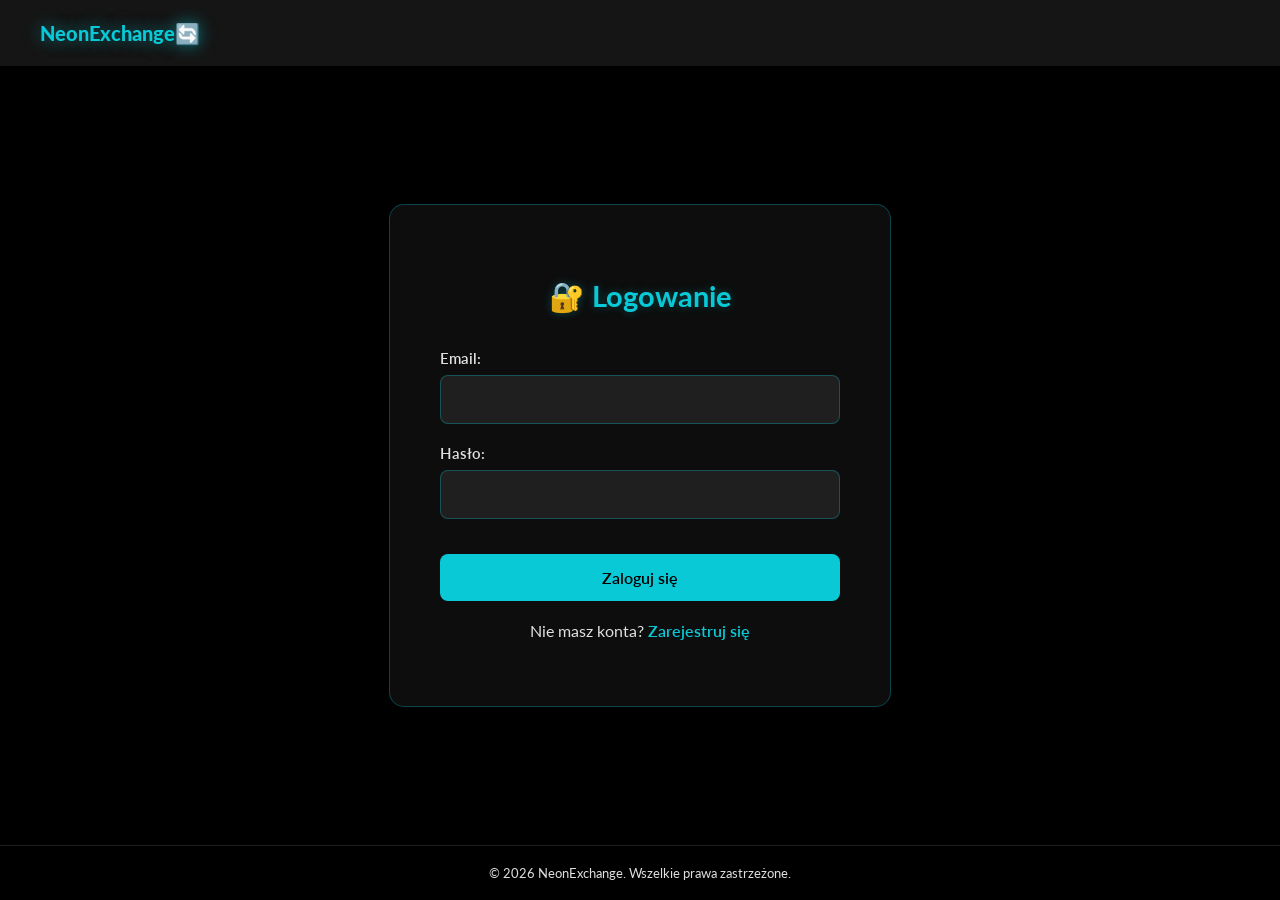
<file: pages/auth/login/login.html>
<!DOCTYPE html>
<html lang="en">
<head>
    <meta charset="UTF-8">
    <meta name="viewport" content="width=device-width, initial-scale=1.0">
    <link rel="preconnect" href="https://fonts.googleapis.com">
    <link rel="preconnect" href="https://fonts.gstatic.com" crossorigin>
    <link href="https://fonts.googleapis.com/css2?family=Lato:ital,wght@0,100;0,300;0,400;0,700;0,900;1,100;1,300;1,400;1,700;1,900&family=Jost:ital,wght@0,100..900;1,100..900&family=Pacifico&display=swap" rel="stylesheet">
    <link href="./login.css" rel="stylesheet">
    <link href="/styles/footer.css" rel="stylesheet">
    <link href="/styles/popups/popup.css" rel="stylesheet">
    <script src="/scripts/bootstrap.js" type="module"></script>
    <script src="/pages/auth/login/login.js" type="module" defer></script>
    <title>Logowanie</title>
</head>
<body>
    <app-header role="banner"></app-header>

    <main role="main">
        <section class="login-section">
            <div class="login-container">
                <h2><span aria-hidden="true">🔐</span> Logowanie</h2>
                
                <div id="form-error-message" aria-live="assertive" aria-atomic="true"></div>

                <form class="login-form" novalidate>
                    <div class="form-group">
                        <label for="email">Email:</label>
                        <input type="email" id="email" name="email" required aria-required="true">
                    </div>
                    <div class="form-group">
                        <label for="password">Hasło:</label>
                        <input type="password" id="password" name="password" required aria-required="true">
                    </div>
                    <button type="submit" class="btn">Zaloguj się</button>
                </form>
                <p class="register-link">Nie masz konta? <a href="/pages/auth/register/register.html">Zarejestruj się</a></p>
            </div>
        </section>
    </main>

    <footer role="contentinfo">
        <div class="footer-inner">
            <p>&copy; 2026 NeonExchange. Wszelkie prawa zastrzeżone.</p>
        </div>
    </footer>

</body>
</html>
</file>
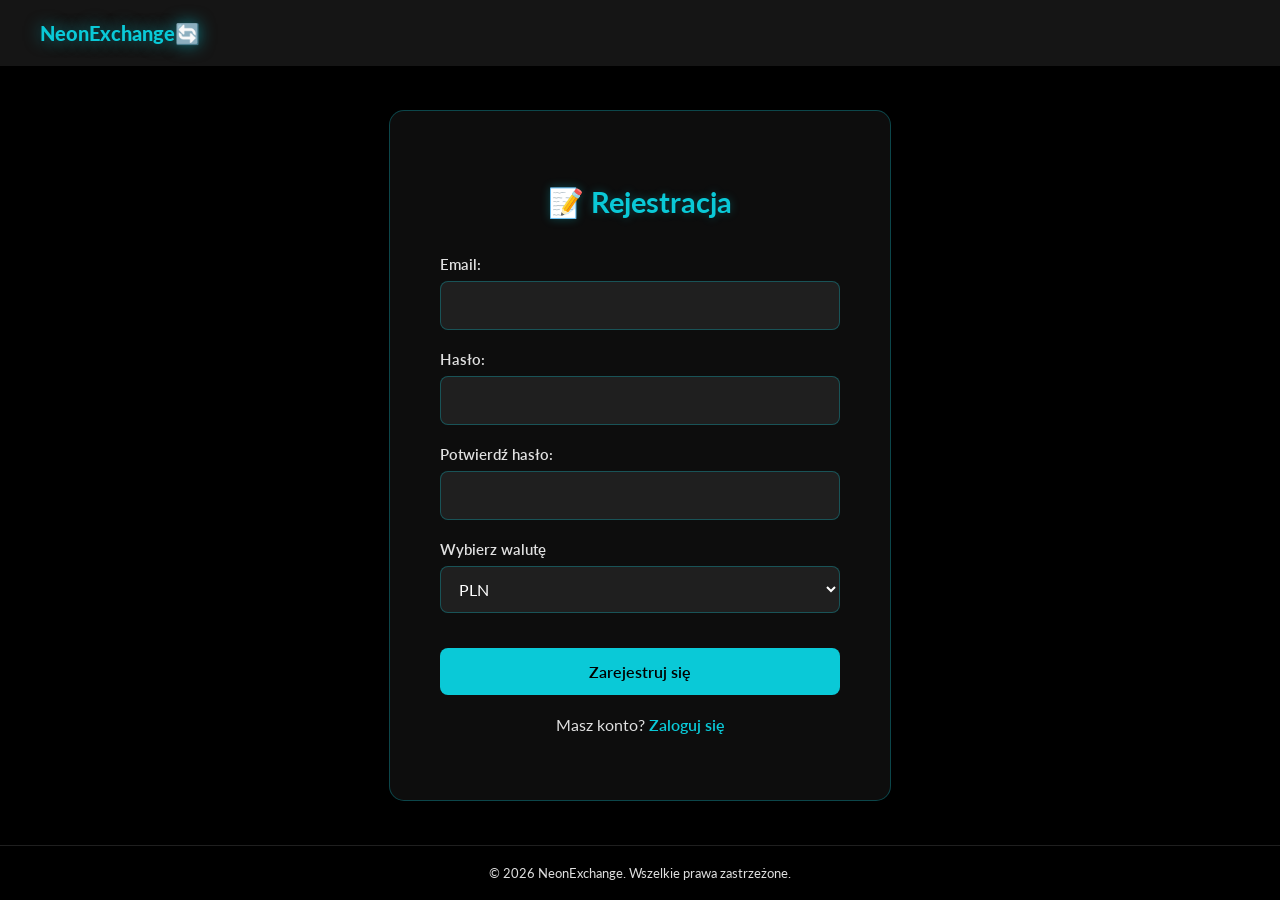
<file: pages/auth/register/register.html>
<!DOCTYPE html>
<html lang="en">
<head>
    <meta charset="UTF-8">
    <meta name="viewport" content="width=device-width, initial-scale=1.0">
    <link rel="preconnect" href="https://fonts.googleapis.com">
    <link rel="preconnect" href="https://fonts.gstatic.com" crossorigin>
    <link href="https://fonts.googleapis.com/css2?family=Lato:ital,wght@0,100;0,300;0,400;0,700;0,900;1,100;1,300;1,400;1,700;1,900&family=Jost:ital,wght@0,100..900;1,100..900&family=Pacifico&display=swap" rel="stylesheet">
    <link href="./register.css" rel="stylesheet">
    <link href="/styles/footer.css" rel="stylesheet">
    <link href="/styles/popups/popup.css" rel="stylesheet">
    <script src="/scripts/bootstrap.js" type="module"></script>
    <script src="/pages/auth/register/register.js" type="module" defer></script>
    <title>Rejestracja</title>
</head>
<body>
    <app-header role="banner"></app-header>

    <main role="main">
        <section class="register-section">
            <div class="register-container">
                <h2><span aria-hidden="true">📝</span> Rejestracja</h2>
                
                <div id="register-error-message" aria-live="assertive" aria-atomic="true"></div>

                <form class="register-form" novalidate>
                    <div class="form-group">
                        <label for="email">Email:</label>
                        <input type="email" id="email" name="email" required aria-required="true">
                    </div>
                    <div class="form-group">
                        <label for="password">Hasło:</label>
                        <input type="password" id="password" name="password" required aria-required="true">
                    </div>
                    <div class="form-group">
                        <label for="confirmPassword">Potwierdź hasło:</label>
                        <input type="password" id="confirmPassword" name="confirmPassword" required aria-required="true">
                    </div>
                    <div class="form-group">
                        <label for="currencySelect">Wybierz walutę</label>
                        <select id="currencySelect" name="currencySelect" required aria-required="true"></select>
                    </div>
                    <button type="submit" class="btn">Zarejestruj się</button>
                </form>
                <p class="login-link">Masz konto? <a href="/pages/auth/login/login.html">Zaloguj się</a></p>
            </div>
        </section>
    </main>

    <footer role="contentinfo">
        <div class="footer-inner">
            <p>&copy; 2026 NeonExchange. Wszelkie prawa zastrzeżone.</p>
        </div>
    </footer>

</body>
</html>
</file>
<file: pages/auth/login/login.css>
@import '../../../styles/global.css';

body {
    background: #000;
    color: #fff;
    margin: 0;
    padding: 0;
    box-sizing: border-box;
}

main {
    min-height: calc(100vh - 150px);
    display: flex;
    align-items: center;
    justify-content: center;
    padding: 40px 20px;
}

.login-section {
    display: flex;
    justify-content: center;
    align-items: center;
    width: 100%;
}

.login-container {
    background: rgba(255, 255, 255, 0.05);
    padding: 40px;
    border-radius: 15px;
    border: 1px solid rgba(10, 201, 215, 0.3);
    max-width: 400px;
    width: 100%;
    text-align: center;
}

.login-container h2 {
    margin-bottom: 30px;
    font-size: 1.6rem;
    color: #0ac9d7;
    text-shadow: 0 0 10px rgba(10, 201, 215, 0.3);
}

.login-form {
    display: flex;
    flex-direction: column;
}

.form-group {
    margin-bottom: 20px;
    text-align: left;
}

.form-group label {
    display: block;
    margin-bottom: 8px;
    font-weight: 600;
    color: #e0e0e0;
    font-size: 0.95rem;
}

.form-group input {
    width: 100%;
    padding: 12px 14px;
    border: 1px solid rgba(10, 201, 215, 0.3);
    border-radius: 8px;
    font-size: 16px;
    box-sizing: border-box;
    background: rgba(255, 255, 255, 0.08);
    color: #fff;
    transition: all 0.3s ease;
}

.form-group input::placeholder {
    color: rgba(255, 255, 255, 0.5);
}

.form-group input:focus {
    outline: none;
    border-color: #0ac9d7;
    background: rgba(255, 255, 255, 0.1);
    box-shadow: 0 0 8px rgba(10, 201, 215, 0.2);
}

.btn {
    background: #0ac9d7;
    color: #000;
    padding: 12px;
    border: none;
    border-radius: 8px;
    font-size: 16px;
    font-weight: 600;
    cursor: pointer;
    transition: all 0.3s ease;
    margin-top: 10px;
}

.btn:hover {
    background: #08a8b8;
    transform: translateY(-2px);
    box-shadow: 0 6px 18px rgba(10, 201, 215, 0.35);
}

.register-link {
    margin-top: 20px;
    font-size: 0.9rem;
    color: #e0e0e0;
}

.register-link a {
    color: #0ac9d7;
    text-decoration: none;
    font-weight: 600;
    transition: all 0.3s ease;
}

.register-link a:hover {
    text-decoration: underline;
    text-shadow: 0 0 8px rgba(10, 201, 215, 0.3);
}


/* Responsywność */
@media (max-width: 480px) {
    .login-container {
        padding: 25px;
        border-radius: 10px;
    }

    .login-container h2 {
        font-size: 1.3rem;
        margin-bottom: 20px;
    }

    .form-group {
        margin-bottom: 15px;
    }

    .form-group input {
        padding: 10px 12px;
        font-size: 14px;
    }

    .btn {
        padding: 10px;
        font-size: 14px;
    }

    .register-link {
        font-size: 0.8rem;
    }
}

@media (min-width: 768px) {
    .login-container {
        padding: 50px;
    }

    .login-container h2 {
        font-size: 1.8rem;
        margin-bottom: 35px;
    }

    .form-group input {
        padding: 14px 16px;
        font-size: 16px;
    }

    .btn {
        padding: 14px;
        font-size: 16px;
        margin-top: 15px;
    }

    .register-link {
        font-size: 1rem;
    }
}
</file>
<file: styles/footer.css>
footer {
    background: #000;
    color: #dfdfdf;
    border-top: 1px solid rgba(255, 255, 255, 0.12);
}

footer .footer-inner {
    max-width: 1200px;
    margin: 0 auto;
    padding: 15px 20px;
    text-align: center;
}

footer p,
footer nav {
    margin: 4px 0;
    font-size: 0.8rem;
}

footer a {
    color: #ffffff;
    text-decoration: none;
    font-weight: 600;
}

footer a:hover {
    text-decoration: underline;
}
</file>
<file: styles/popups/popup.css>
#toast-container {
    position: fixed;
    bottom: 30px;
    left: 50%;
    transform: translateX(-50%);
    display: flex;
    flex-direction: column-reverse;
    gap: 10px;
    z-index: 9999;
    align-items: center;
    pointer-events: none;
}

.toast {
    padding: 14px 28px;
    font-weight: bold;
    font-size: 15px;
    border-radius: 8px;
    box-shadow: 0 5px 20px rgba(0, 0, 0, 0.4);
    opacity: 0;
    transform: translateY(20px);
    transition: opacity 0.4s ease, transform 0.4s cubic-bezier(0.175, 0.885, 0.32, 1.275);
    white-space: nowrap;
}

.toast.show {
    opacity: 1;
    transform: translateY(0);
}
</file>
<file: pages/auth/register/register.css>
@import '../../../styles/global.css';

body {
    background: #000;
    color: #fff;
    margin: 0;
    padding: 0;
    box-sizing: border-box;
}

main {
    min-height: calc(100vh - 150px);
    display: flex;
    align-items: center;
    justify-content: center;
    padding: 40px 20px;
}

.register-section {
    display: flex;
    justify-content: center;
    align-items: center;
    width: 100%;
}

.register-container {
    background: rgba(255, 255, 255, 0.05);
    padding: 40px;
    border-radius: 15px;
    border: 1px solid rgba(10, 201, 215, 0.3);
    max-width: 400px;
    width: 100%;
    text-align: center;
}

.register-container h2 {
    margin-bottom: 30px;
    font-size: 1.6rem;
    color: #0ac9d7;
    text-shadow: 0 0 10px rgba(10, 201, 215, 0.3);
}

.register-form {
    display: flex;
    flex-direction: column;
}

.form-group {
    margin-bottom: 20px;
    text-align: left;
}

.form-group label {
    display: block;
    margin-bottom: 8px;
    font-weight: 600;
    color: #e0e0e0;
    font-size: 0.95rem;
}

.form-group input {
    width: 100%;
    padding: 12px 14px;
    border: 1px solid rgba(10, 201, 215, 0.3);
    border-radius: 8px;
    font-size: 16px;
    box-sizing: border-box;
    background: rgba(255, 255, 255, 0.08);
    color: #fff;
    transition: all 0.3s ease;
}

.form-group select {
    width: 100%;
    padding: 12px 14px;
    border: 1px solid rgba(10, 201, 215, 0.3);
    border-radius: 8px;
    font-size: 16px;
    box-sizing: border-box;
    background: rgba(255, 255, 255, 0.08);
    color: #fff;
    cursor: pointer;
    transition: all 0.3s ease;
}

.form-group select:focus {
    outline: none;
    border-color: #0ac9d7;
    background-color: rgba(255, 255, 255, 0.1);
    box-shadow: 0 0 8px rgba(10, 201, 215, 0.2);
}

.form-group select option {
    background: #151515;
    color: #fff;
}

.form-group input::placeholder {
    color: rgba(255, 255, 255, 0.5);
}

.form-group input:focus {
    outline: none;
    border-color: #0ac9d7;
    background: rgba(255, 255, 255, 0.1);
    box-shadow: 0 0 8px rgba(10, 201, 215, 0.2);
}

.btn {
    background: #0ac9d7;
    color: #000;
    padding: 12px;
    border: none;
    border-radius: 8px;
    font-size: 16px;
    font-weight: 600;
    cursor: pointer;
    transition: all 0.3s ease;
    margin-top: 10px;
}

.btn:hover {
    background: #08a8b8;
    transform: translateY(-2px);
    box-shadow: 0 6px 18px rgba(10, 201, 215, 0.35);
}

.login-link {
    margin-top: 20px;
    font-size: 0.9rem;
    color: #e0e0e0;
}

.login-link a {
    color: #0ac9d7;
    text-decoration: none;
    font-weight: 600;
    transition: all 0.3s ease;
}

.login-link a:hover {
    text-decoration: underline;
    text-shadow: 0 0 8px rgba(10, 201, 215, 0.3);
}


/* Responsywność */
@media (max-width: 480px) {
    .register-container {
        padding: 25px;
        border-radius: 10px;
    }

    .register-container h2 {
        font-size: 1.3rem;
        margin-bottom: 20px;
    }

    .form-group {
        margin-bottom: 15px;
    }

    .form-group input {
        padding: 10px 12px;
        font-size: 14px;
    }

    .btn {
        padding: 10px;
        font-size: 14px;
    }

    .login-link {
        font-size: 0.8rem;
    }
}

@media (min-width: 768px) {
    .register-container {
        padding: 50px;
    }

    .register-container h2 {
        font-size: 1.8rem;
        margin-bottom: 35px;
    }

    .form-group input {
        padding: 14px 16px;
        font-size: 16px;
    }

    .btn {
        padding: 14px;
        font-size: 16px;
        margin-top: 15px;
    }

    .login-link {
        font-size: 1rem;
    }
}
</file>
